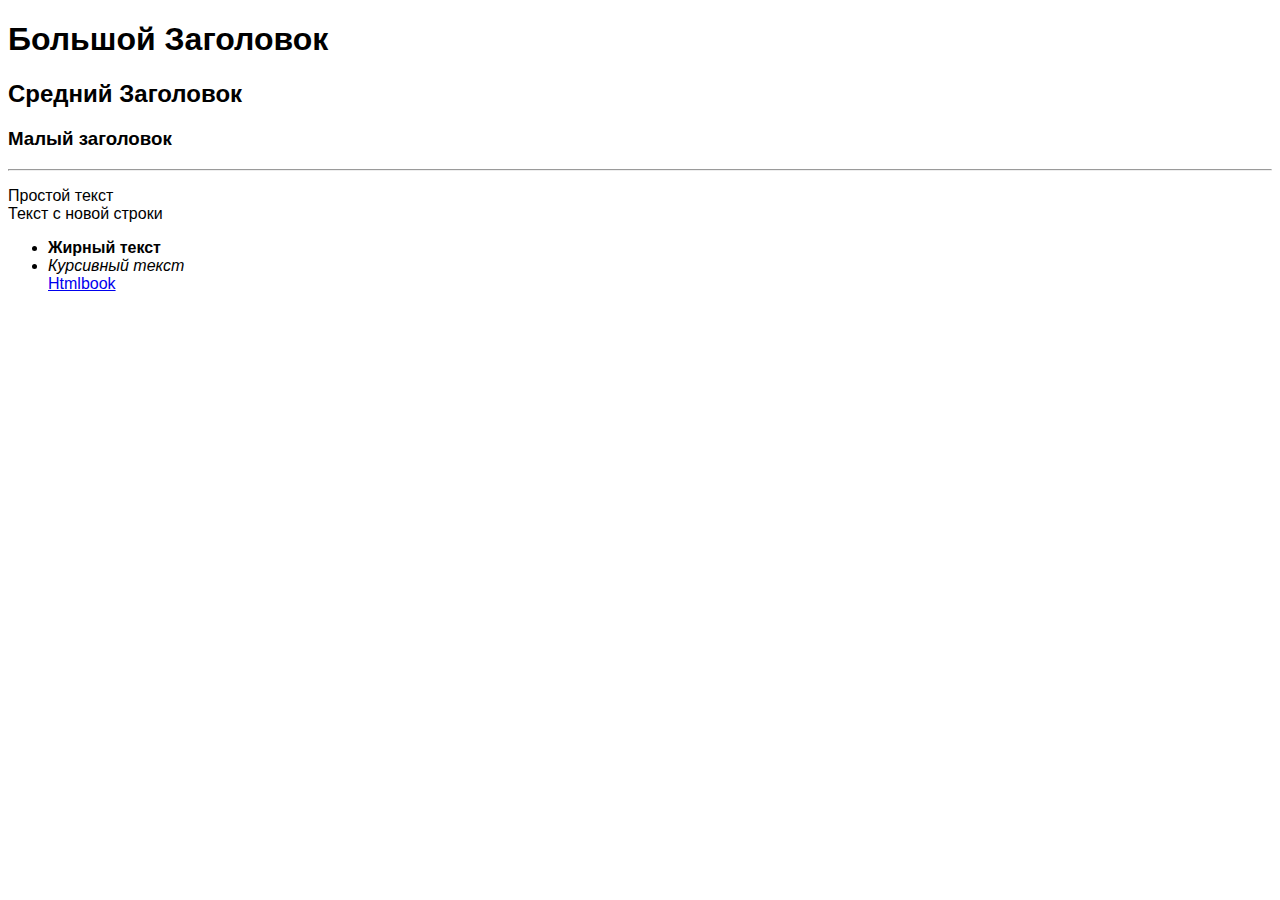
<file: index.html>
<!DOCTYPE html>
<html>
    <head>
        <title>Заголовок страницы</title>
        <style>
            body{
                font-family: Arial, Helvetica, sans-serif;
            }
            .style_1{
            font-size: 32px;
            font-weight: bold;
            color: rgb(219, 231, 46);
            text-transform: uppercase;
            text-decoration: underline;
            }
            .style_2{
                font-size: 24px;
                font-weight: bold;
                color: blueviolet;
            }
        </style>    
    </head>   
    <body>
        <h1>Большой Заголовок</h1>
        <h2>Средний Заголовок</h2>
        <h3>Малый заголовок</h3>
        <hr/>
        <p>
            Простой текст
            <br/>
            Текст с новой строки
        </p>
        <ul>
            <li>
                <b>Жирный текст</b>
            </li>
            <li>
                <i>Курсивный текст</i>
            </li>
            
            <a href="http://htmlbook.ru/html/av" target="_blank">Htmlbook</a>

            <div class="style_1":Измененный заголовок стилем 1></div>
            <div class="style_2":Измененный заголовок стилем 2></div>   
    </body>    
</html>
</file>
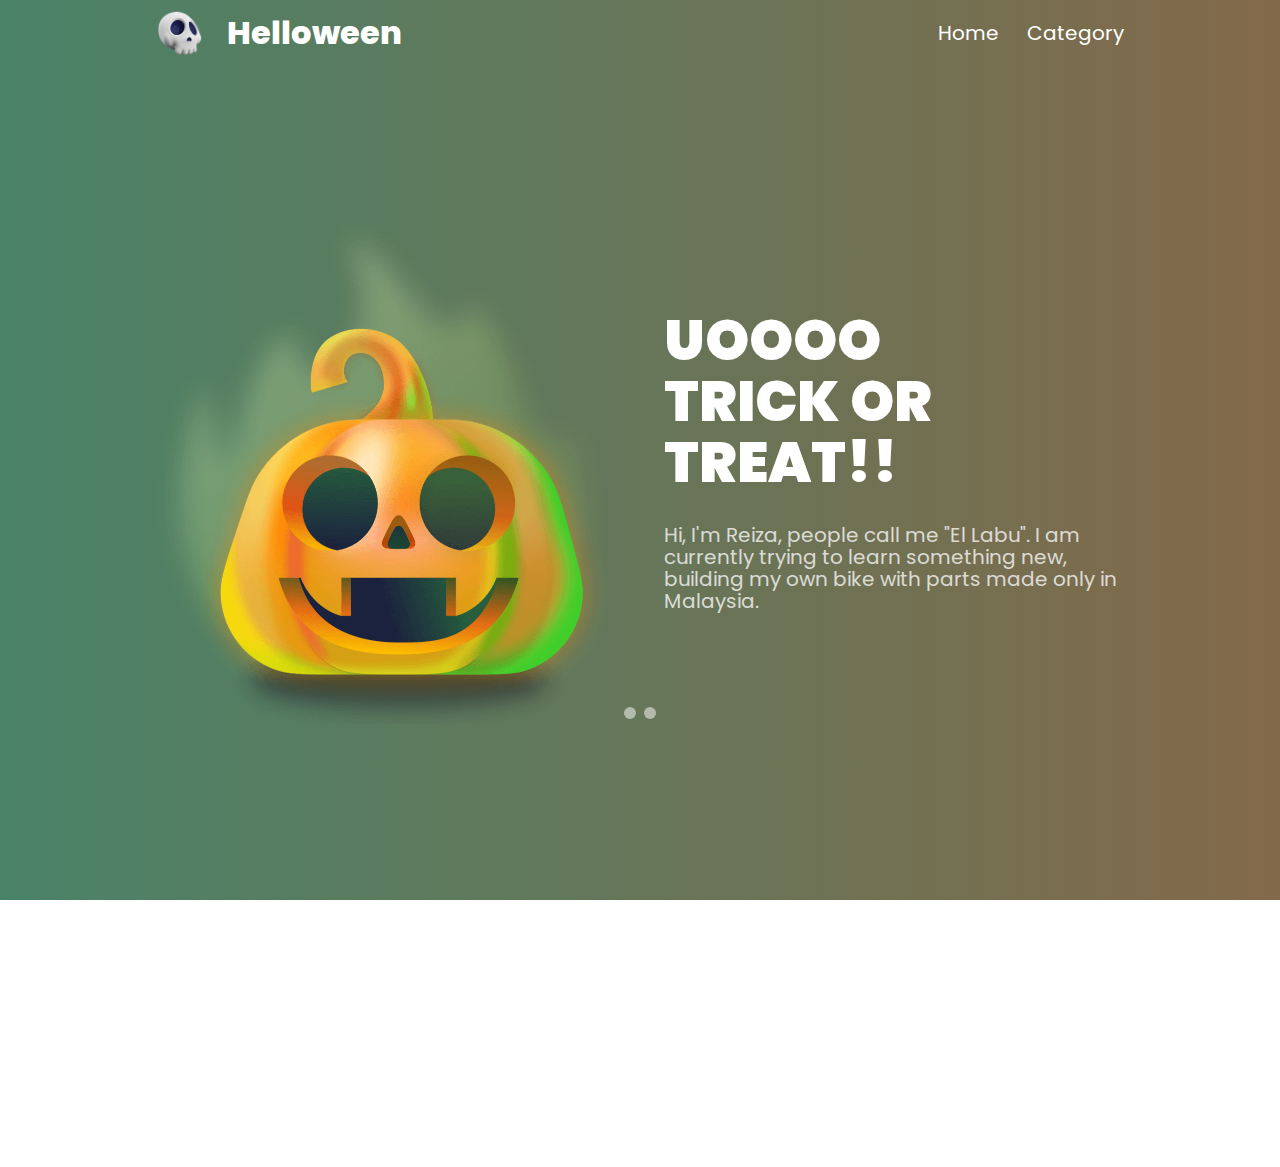
<file: halloween-slider-master/index.html>
<!DOCTYPE html>
<html lang="en">

<head>
  <meta charset="UTF-8" />
  <meta http-equiv="X-UA-Compatible" content="IE=edge" />
  <meta name="viewport" content="width=device-width, initial-scale=1.0" />
  <title>Document</title>
  <link rel="preconnect" href="https://fonts.googleapis.com" />
  <link rel="preconnect" href="https://fonts.gstatic.com" crossorigin />
  <link
    href="https://fonts.googleapis.com/css2?family=Poppins:ital,wght@0,100;0,200;0,300;0,400;0,500;0,600;0,700;0,800;0,900;1,100;1,200;1,300;1,400;1,500;1,600;1,700;1,800;1,900&family=Roboto:ital,wght@0,100;0,300;0,400;0,500;0,700;0,900;1,100;1,300;1,400;1,500;1,700;1,900&family=Rubik:ital,wght@0,300;0,400;0,500;0,600;0,700;0,800;0,900;1,300;1,400;1,500;1,600;1,700;1,800;1,900&display=swap"
    rel="stylesheet" />
  <link rel="stylesheet" href="style.css" />
</head>

<body>
  <div class="site">
    <section class="site__wrapper">
    
      <div class="site__menu">
        <div class="menu__logo">
        <img src="./images/logo.png" height="48px">
        Helloween
      </div>
        <div class="menu__logo"></div>
        <div class="menu__list">
          <a class="menu__link" href="index.html">Home</a>
          <a class="menu__link" href="category.html">Category</a>
        </div>
      </div>

    <div class="site__content">
      <div class="site__slider">
        <div class="slider">
          <div id="slide1" class="slider__block">
            <div class="slider__wrapper">
              <div class="slider__image">
                <img class="image" src="./images/home1-img.png" />
              </div>
              <div class="slider__info">
                <h1 class="info__title">
                  UOOOO
                  <br />
                  TRICK OR
                  <br />
                  TREAT!!
                </h1>
                <p class="info__description">
                  Hi, I'm Reiza, people call me "El Labu". I am currently trying
                  to learn something new, building my own bike with parts made
                  only in Malaysia.
                </p>
              </div>
            </div>
          </div>
          <div class="slider__wrapper">
          <div id="slide2" class="slider__block">
            <div class="slider__wrapper">
              <div class="slider__info">
                <h1 class="info__title">
                  UOOOO
                  <br />
                  TRICK OR
                  <br />
                  TREAT!!
                </h1>
                <p class="info__description">
                  Hi, I'm Reiza, people call me "El Labu". I am currently trying
                  to learn something new, building my own bike with parts made
                  only in Malaysia.
                </p>
              </div>
              <div class="slider__image">
                <img class="image" src="./images/home2-img.png" />
              </div>
            </div>
          </div>
        </div>
      </div>
        <div class="slider__menu">
          <div id="mark1" class="menu__mark"></div>
          <div id="mark2"
           class="menu__mark"></div>
        </div>
      </div>
    </section>
  </div>
  
  <script src="jquery-3.6.0.min.js"></script>
  <script src="script.js"></script>
</body>

</html>
</file>
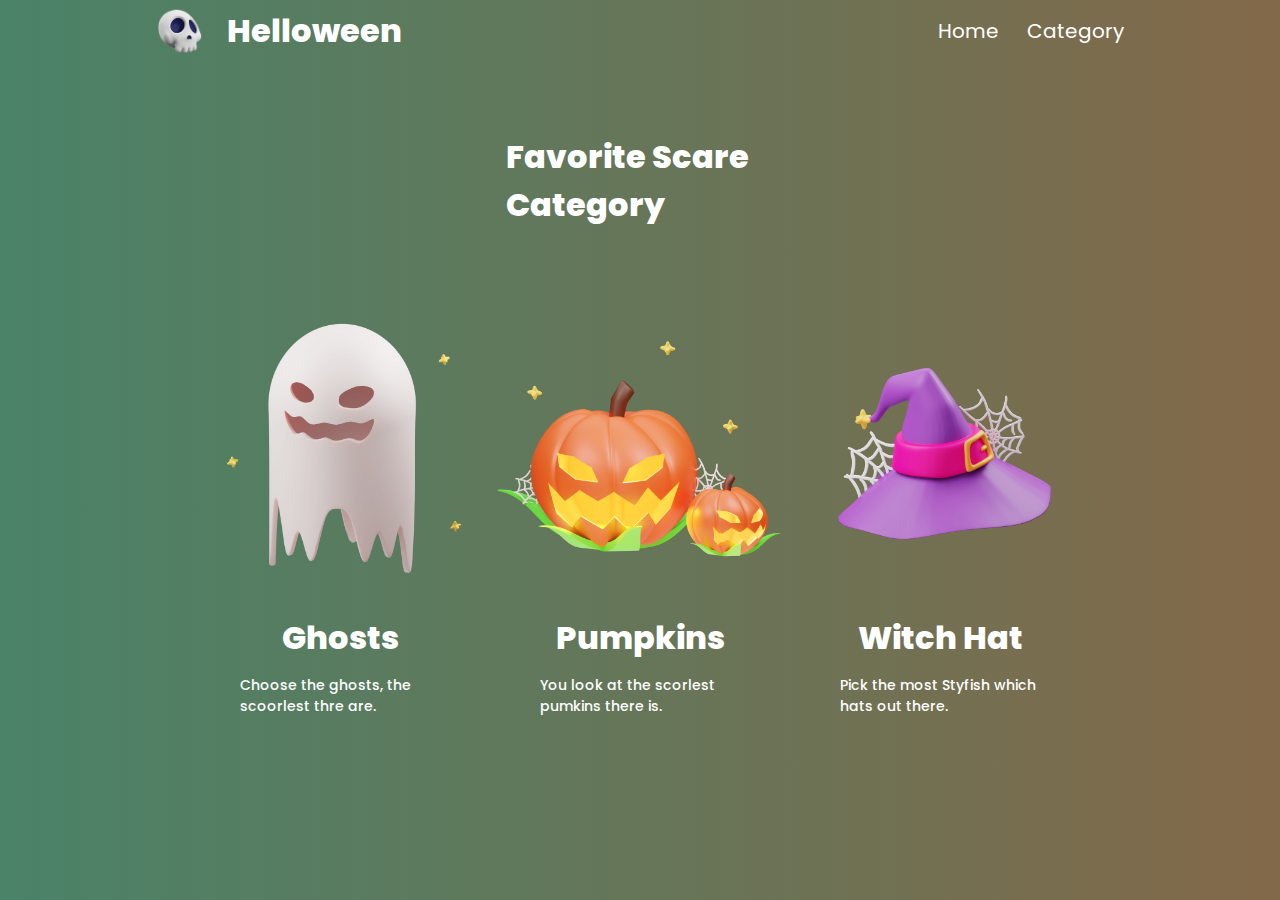
<file: halloween-slider-master/category.html>
<!DOCTYPE html>
<html lang="en">

<head>
  <meta charset="UTF-8" />
  <meta http-equiv="X-UA-Compatible" content="IE=edge" />
  <meta name="viewport" content="width=device-width, initial-scale=1.0" />
  <title>Document</title>
  <link rel="preconnect" href="https://fonts.googleapis.com" />
  <link rel="preconnect" href="https://fonts.gstatic.com" crossorigin />
  <link
    href="https://fonts.googleapis.com/css2?family=Poppins:ital,wght@0,100;0,200;0,300;0,400;0,500;0,600;0,700;0,800;0,900;1,100;1,200;1,300;1,400;1,500;1,600;1,700;1,800;1,900&family=Roboto:ital,wght@0,100;0,300;0,400;0,500;0,700;0,900;1,100;1,300;1,400;1,500;1,700;1,900&family=Rubik:ital,wght@0,300;0,400;0,500;0,600;0,700;0,800;0,900;1,300;1,400;1,500;1,600;1,700;1,800;1,900&display=swap"
    rel="stylesheet" />
  <link rel="stylesheet" href="style.css" />
</head>

<body>
  <div class="site">
    <section class="site__wrapper">
    
      <div class="site__menu">
        <div class="menu__logo">
        <img src="./images/logo.png" height="48px">
        Helloween
      </div>
        <div class="menu__logo"></div>
        <div class="menu__list">
          <a class="menu__link" href="index.html">Home</a>
          <a class="menu__link" href="category.html">Category</a>
        </div>
      </div>

      <div class="site__text">Favorite Scare 
        Category</div>
    <div class="site__content__two">
               <div class="site__page">
                 <img src="./images/category1-img.png" >
               </div>
               <div class="site__page">
                <img src="./images/category2-img.png" >
              </div>
              <div class="site__page">
                <img src="./images/category3-img.png" >
              </div>
    </div>
              <div class="site__content__two">
                <div class="site__text__main">

                  <div class="site__text__big">Ghosts </div>  
                  <div class="site__text__mini"> Choose the ghosts,
                    the scoorlest thre are. </div>
                </div>
                <div class="site__text__main">

                  <div class="site__text__big">Pumpkins </div>
                  <div class="site__text__mini">You look at the scorlest 
                pumkins there is.</div> 
              </div>
                <div class="site__text__main">

                  <div class="site__text__big">Witch Hat </div>
                  <div class="site__text__mini">Pick the most Styfish
                     which hats out there. </div>
                </div>

              </div>
               
    </section>
  </div>
  
  <script src="jquery-3.6.0.min.js"></script>
  <script src="script.js"></script>
</body>

</html>
</file>
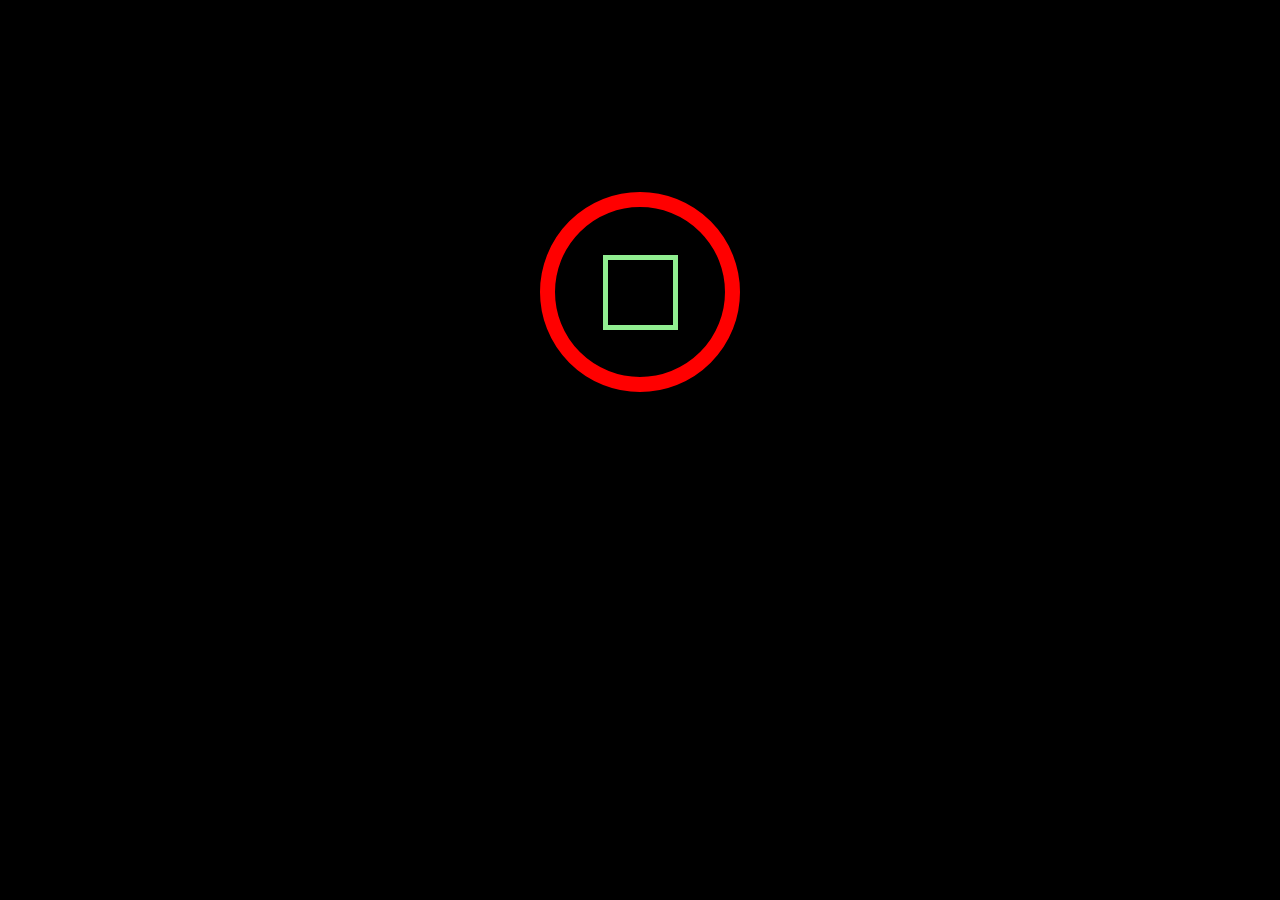
<file: tutorial_2/tutorial_2.html>
<!DOCTYPE html>
<html lang="en">
<head>
    <meta charset="UTF-8">
    <meta http-equiv="X-UA-Compatible" content="IE=edge">
    <meta name="viewport" content="width=device-width, initial-scale=1.0">
    <title>Document</title>
    <link rel="stylesheet" href="style_2.css">
</head>
<body>
    <div class="krug">
        <div class="kvadrat"></div>
    </div>
    
</body>
</html>
</file>
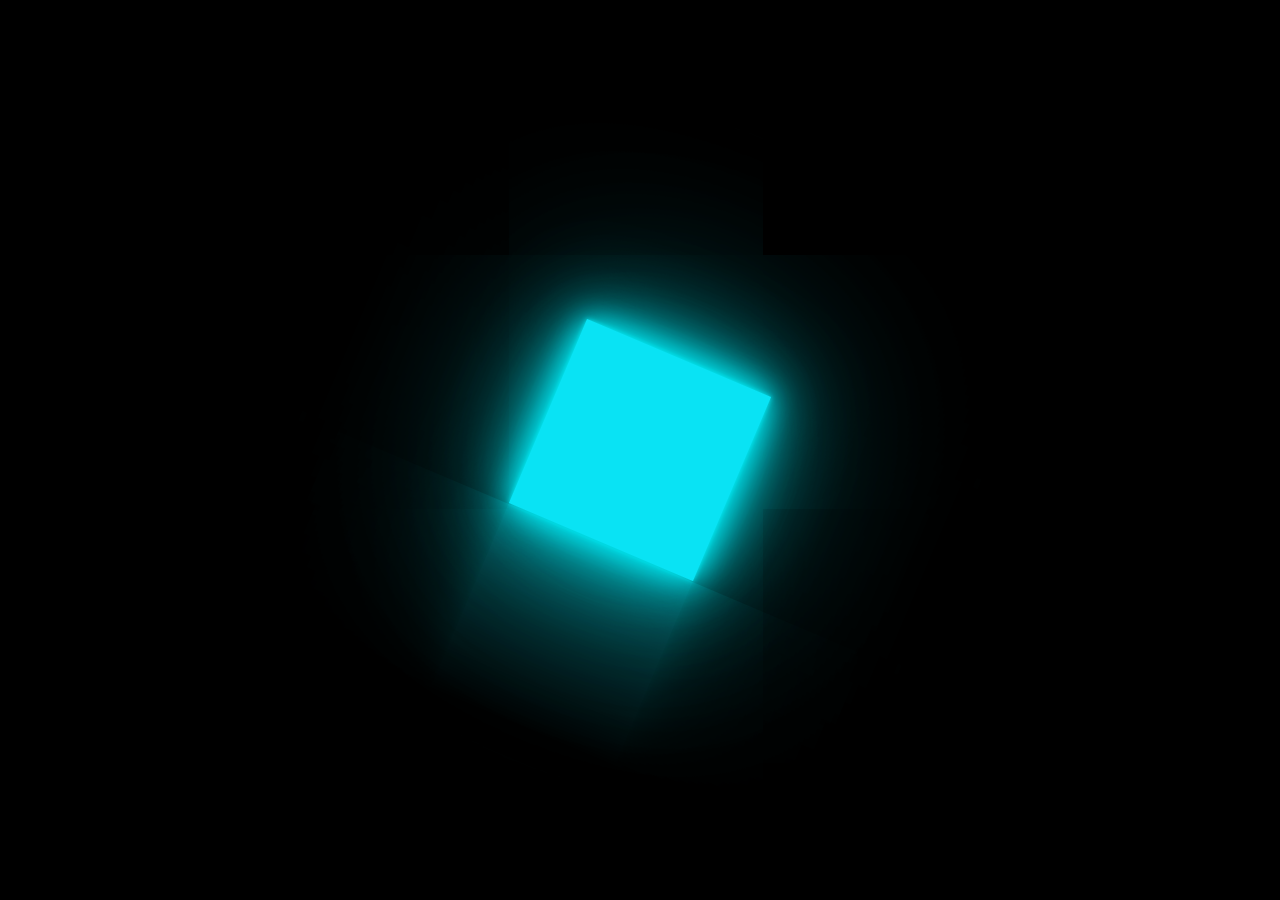
<file: tutorial_3/tutorial_3.html>
<!DOCTYPE html>
<html lang="en">
<head>
    <meta charset="UTF-8">
    <meta http-equiv="X-UA-Compatible" content="IE=edge">
    <meta name="viewport" content="width=device-width, initial-scale=1.0">
    <title>Document</title>
    <link rel="stylesheet" href="style_3.css">
</head>
<body>

    <div class="container">
        <div class="box">
            <div class="cube">
            </div>
        </div>
    </div>
    
</body>
</html>
</file>
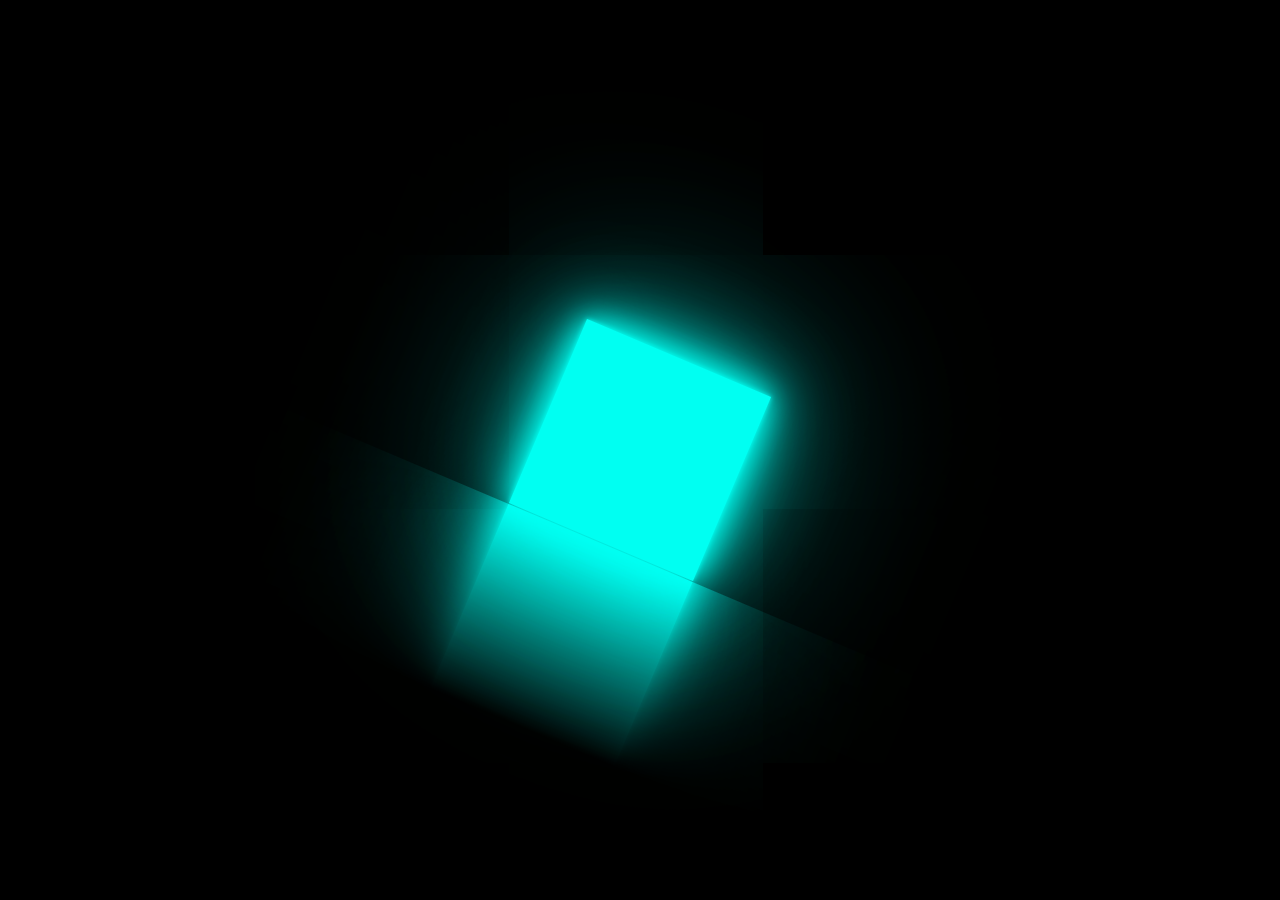
<file: tuturial_5/tutorial_5.html>
<!DOCTYPE html>
<html lang="en">
<head>
    <meta charset="UTF-8">
    <meta http-equiv="X-UA-Compatible" content="IE=edge">
    <meta name="viewport" content="width=device-width, initial-scale=1.0">
    <title>animation</title>
    <link rel="stylesheet" href="style_5.css">
</head>
<body>
    <div id="container" class="container">
        <div id="box" class="box">
            <div id="cube" class="cube" onclick="clickCube();"></div>
        </div>
    </div>
    <script src="script_5.js"></script>
</body>
</html>
</file>
<file: halloween-slider-master/style.css>
.site {
    --body-color: linear-gradient(90deg, hsl(152deg 28% 40%) 0%, hsl(33deg 28% 40%) 100%);
}

* {
    margin: 0;
    padding: 0;
    box-sizing: border-box;

    font-family: 'Poppins', sans-serif;
}

html, body {
    width: 100%;
    height: 100%;
}

.site {
    width: 100%;
    height: 100%;
    background: var(--body-color);
}

.site__wrapper {
    width: 100%;
    height: 100%;
    display: flex;
    flex-direction: column;
    flex-wrap: nowrap;
    justify-content: flex-start;
    align-items: center;
}
.site__menu {
    height: 72px;
    width: 968px;
    display: flex;
    flex-direction: row;
    justify-content: space-between;
    align-items: center;
    flex-wrap: nowrap;
}

.site__text {
    display: flex;
    width: 268px;
    height: 280px;
    align-items: center;
    justify-content: center;
    flex-wrap: nowrap;
    font-size: 32px;
    font-weight: 800;
    color: white;
}

.site__text__main {
    display: flex;
    width: 300px;
    height: 300px;
    flex-direction: column;
    align-items: center;
}

.site__text__big {
    display: flex;
    width: 300px;
    height: 75px;
    justify-content: center;
    color: white;
    font-size: 32px;
    font-weight: 800;
    align-items: center;
}

.site__text__mini {
    display: flex;
    width: 200px;
    height: 225px;
    font-size: 14px;
    font-weight: 500;
    color: white;
}

.site__page {
    display: flex;
    width: 300px;
    height: 300px;
}

.menu__logo {
    display: flex;
    flex-wrap: nowrap;
    align-items: center;
    flex-wrap: nowrap;
    font-size: 32px;
    font-weight: 800;
    color: white;
}

.menu__logo img {
    margin-right: 24px;
}

.menu__link:hover {
    text-decoration: underline;
}

.menu__link {
    margin-left: 24px;
    color: white;
    text-decoration: none;
    font-size: 20px;
}

.site__content {
    width: 968px;
    height: 100%;
    display: flex;
    flex-direction: column;
    flex-wrap: nowrap;
    justify-content: center;
    align-items: stretch;
}

.site__content__two {
    width: 900px;
    height: 300px;
    display: flex;
    flex-direction: row;
    flex-wrap: nowrap;
    justify-content: center;
    align-items: stretch;
}

.site__slider {
    width: 968px;
    /* border: 2px solid brown; */
}

.slider__menu {
    display: flex;
    flex-wrap: nowrap;
    flex-direction: row;
    justify-content: center;
    align-items: center;
}

.menu__mark {
    width: 12px;
    height: 12px;
    border-radius: 50%;
    background-color: white;
    opacity: .5;
    cursor: pointer;
    transition: opacity ease .25s;
    margin: 0 4px;
}

.menu__mark:hover {
    opacity: 1;
}

.slider {
    width: 100%;
    height: 460px;
}

.slider__block {
    width: 100%;
    height: 460px;
    display: none;  
}

.slider__wrapper {
    width: 100%;
    height: 460px;
    display: flex;
    flex-direction: row;
    flex-wrap: nowrap;
    justify-content: space-between;
    align-items: center;
}

.slider__image {
    width: 460px;
    /* height: 460px; */
}

.slider__image .image {
    width: 460px;
}

.slider__info {
    width: 460px;
    /* height: 460px; */
}

.info__title {
    color: white;
    font-size: 56px;
    font-weight: 900;
    line-height: 109%;
    margin-bottom: 32px;
}

.info__description {
    color: white;
    font-size: 20px;
    line-height: 109%;
    margin-bottom: 32px;
    opacity: .75;
}
</file>
<file: tutorial_2/style_2.css>
* {
     margin: 0;
     padding: 0;
     box-sizing: border-box;   

 }

 body{
     display: flex;
     justify-content: center;
     align-items: center;
     background-color: black;
 }

 .krug {
    display: flex;
    justify-content: center;
    align-items: center;
     margin-top: 15%;
     height: 200px;
     width: 200px;
     border: 15px solid red;
     border-radius: 50%;
     animation: krug 2s infinite forwards;
 }

 @keyframes krug {
    0%{
        border-color: red;
        transform: scale(1);

    }
    25%{
        border-color: gold;
        transform: scale(1.1);
    }
    50%{
        border-color: white;
        transform: scale(1.3);
    }
    75%{
        border-color: greenyellow;
        transform: scale(1.1);
    }
    100%{
        border-color: grey;
        transform: scale(1);
    }
 }
 .kvadrat{
     height: 75px;
     width: 75px;
     border: 5px solid lightgreen;
     animation: kvadrat 1s infinite ease-in-out alternate-reverse;
 }
@keyframes kvadrat{
    0%{
        transform: rotate(0deg);
        border-color: limegreen;
        border-width: 5px;
    }
    25%{
        border-color: blue;
        border-width: 10px;
    }
    50%{
        border-color: yellow;
        border-width: 20px;
    }
    75%{
        border-color: blueviolet;
        border-width: 30px;
    }
    100%{
        transform: rotate(360deg);
        border-color: orangered;
        border-width: 40px;
    }
}
</file>
<file: tutorial_3/style_3.css>
* {
    margin: 0;
    padding: 0;
    box-sizing: border-box;
}

body {
    display: flex;
    justify-content: center;
    align-items: center;
    min-height: 100vh;
    background: #000;
    overflow: hidden;
}
.container {
       position: relative;
       width: 100%;
       transform: rotate(23deg);
}
.box{
    position: relative;
    display: flex;
    justify-content: center;
    align-items: center;
    width: 100%;
    -webkit-box-reflect: below 1px linear-gradient(transparent, #0004);
    animation: animateSdvig 1.5s ease-in-out infinite;
}
@keyframes animateSdvig{
    0%{
        transform: translateX(0);
    }
    100%{
        transform: translateX(200px);
    }
}
.cube{
    position: relative;
    height: 200px;
    width: 200px;
    background: #09e3f4;
    box-shadow: 0 0 5px rgba(3, 233, 244, 1),
    0 0 25px rgba(3, 233, 244, 1),
    0 0 50px rgba(3, 233, 244, 1),
    0 0 100px rgba(3, 233, 244, .75),
    0 0 200px rgba(3, 233, 244, .5),
    0 0 300px rgba(3, 233, 244, .25);
    animation: animet 1.5s ease-in-out infinite;
    transform-origin: bottom left;
}
@keyframes animet {
    0%{
        transform: rotate(0deg);
    }
    60%{
        transform: rotate(-90deg);
    }
    65%{
        transform: rotate(-87.5deg);
    }
    70%{
        transform: rotate(-90deg);
    }
    75%{
        transform: rotate(-87.5deg);
    }
    80%, 100%{
        transform: rotate(-90deg);
    }
}
</file>
<file: tuturial_5/style_5.css>
* {
    margin: 0;
    padding: 0;
    box-sizing: border-box;
}

body {
    display: flex;
    justify-content: center;
    align-items: center;
    min-height: 100vh;
    background: #000;
    overflow: hidden;
}
.container {
       position: relative;
       width: 100%;
       transform: rotate(23deg);
}
.box{
    position: relative;
    display: flex;
    justify-content: center;
    align-items: center;
    width: 100%;
    -webkit-box-reflect: below 1px linear-gradient(transparent, rgb(0, 0, 0));
    animation: animateSdvig 1.5s ease-in-out infinite;
}
@keyframes animateSdvig{
    0%{
        transform: translateX(0);
    }
    100%{
        transform: translateX(200px);
    }
}
.cube{
    position: relative;
    height: 200px;
    width: 200px;
    background: rgb(0, 255, 242);
    box-shadow: 0 0 5px rgb(0, 255, 242),
    0 0 25px rgb(0, 255, 242),
    0 0 50px rgba(0, 255, 242, 1),
    0 0 100px rgba(0, 255, 242, .75),
    0 0 200px rgba(0, 255, 242, .5),
    0 0 300px rgba(0, 255, 242, .25);
    animation: animet 1.5s ease-in-out infinite;
    transform-origin: bottom left;
}
@keyframes animet {
    0%{
        transform: rotate(0deg);
    }
    60%{
        transform: rotate(-90deg);
    }
    65%{
        transform: rotate(-87.5deg);
    }
    70%{
        transform: rotate(-90deg);
    }
    75%{
        transform: rotate(-87.5deg);
    }
    80%, 100%{
        transform: rotate(-90deg);
    }
}
</file>
